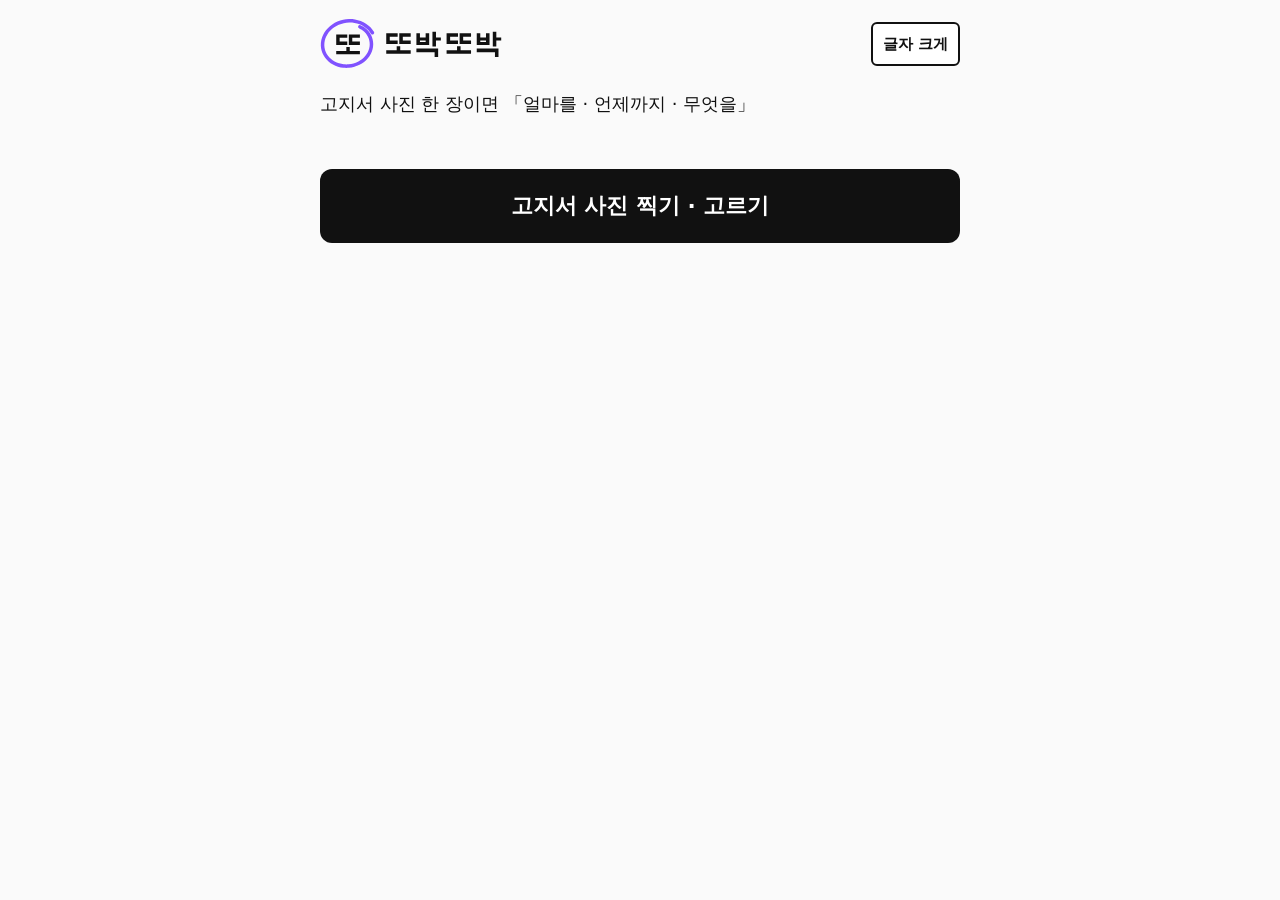
<file: web/index.html>
<!doctype html>
<html lang="ko">
<head>
  <meta charset="utf-8">
  <meta name="viewport" content="width=device-width, initial-scale=1">
  <title>또박또박 — 고지서 해독기</title>
  <link rel="icon" href="/assets/brand/web/favicon.ico" sizes="48x48">
  <link rel="icon" href="/assets/brand/web/favicon.svg" type="image/svg+xml">
  <link rel="apple-touch-icon" href="/assets/brand/web/apple-touch-icon.png">
  <meta name="theme-color" content="#8052FF">
  <link rel="stylesheet" href="style.css?v=20261101d">
</head>
<body>
  <!-- 담당: 송유영. API 는 같은 주소(/decode · /share) -->
  <header>
    <div class="header-top">
      <h1><img class="logo" src="/assets/brand/ttobak-horizontal.svg" alt="또박또박" width="230" height="56"></h1>
      <button id="textSizeBtn" class="text-size" type="button" aria-pressed="false">글자 크게</button>
    </div>
    <p>고지서 사진 한 장이면 「얼마를 · 언제까지 · 무엇을」</p>
  </header>

  <main>
    <p id="grandchildNotice" class="banner notice" hidden>손주 모드 — 가족이 찍은 고지서의 해독 결과예요. 사진 원본은 공유되지 않아요.</p>

    <div id="upload-section">
      <label class="upload">
        고지서 사진 찍기 · 고르기
        <input id="photo" type="file" accept="image/*" capture="environment">
      </label>
    </div>

    <p id="status" role="status"></p>
    <p id="sample" class="banner" hidden>샘플 모드 — 실제 고지서 풀이가 아니에요</p>

    <section id="result" hidden>
      <p class="ai-notice" id="aiNotice"></p>
      <h2 id="title"></h2>

      <!-- 3색 빨간펜: 사진 위에 bbox 비율로 상자를 얹는다. 손주 모드는 사진 원본이 없어서 이 구역 자체를 숨긴다 -->
      <div class="paper" id="photoSection">
        <img id="preview" alt="올린 고지서 사진">
        <div id="marks"></div>
      </div>
      <p class="legend"><span class="money">낼 돈</span> <span class="deadline">기한</span> <span class="document">챙길 서류</span></p>

      <h3>할 일</h3>
      <ul id="todos" class="cards"></ul>

      <!-- 기한 사흘 전·당일 오전 9시 알림 — 카카오톡 모양 미리보기(가상 발송) -->
      <div id="alertSection" hidden>
        <h3>카카오톡 알림</h3>
        <p class="alert-note">이 날짜 오전 9시에 이렇게 알려 드려요. 카카오톡과 연결돼 있지 않아 실제로 보내지는 않아요.</p>
        <ul id="alerts" class="kakao"></ul>
      </div>

      <h3>쉬운 말 풀이와 근거</h3>
      <ul id="basis"></ul>

      <!-- 과태료 고지서면 행정청에 낼 의견 제출서 초안(질서위반행위규제법 제16조) -->
      <div id="replySection" hidden>
        <h3>보낼 글 초안</h3>
        <p id="replyNote" class="reply-note"></p>
        <pre id="replyDraft" class="reply-draft"></pre>
        <button id="copyReplyBtn" type="button" class="share">초안 복사하기</button>
        <p id="replyResult" class="share-result" role="status"></p>
      </div>

      <!-- 손주 모드: 해독 결과(사진 제외)를 짧은 링크로 가족에게 보낸다(FR-07) -->
      <button id="shareBtn" type="button" class="share">가족에게 보내기</button>
      <p id="shareResult" class="share-result"></p>
    </section>
  </main>

  <script src="app.js?v=20261101f"></script>
</body>
</html>
</file>
<file: web/style.css>
/* 담당: 송유영. 어르신 기준 — 큰 글씨, 넓은 버튼, 색만으로 뜻을 전하지 않는다(범례 글자) */
:root { --money: #e5484d; --deadline: #3e63dd; --document: #30a46c; font-size: 18px; }
:root.large-text { font-size: 22px; }
body { margin: 0; font-family: system-ui, sans-serif; line-height: 1.6; color: #111; background: #fafafa; }
header, main { max-width: 640px; margin: 0 auto; padding: 16px; }
.header-top { display: flex; align-items: center; justify-content: space-between; gap: 12px; }
h1 { margin: 0; line-height: 0; }
.header-top h1 { flex: 1; min-width: 0; }
.header-top .logo { height: 56px; width: auto; max-width: 100%; }
.text-size { flex: none; padding: 8px 10px; font: 700 0.85rem/1.2 system-ui, sans-serif; color: #111; background: #fff; border: 2px solid #111; border-radius: 6px; cursor: pointer; white-space: nowrap; }
.text-size:focus-visible { outline: 3px solid var(--deadline); outline-offset: 2px; }
.text-size { min-height: 44px; } /* 손가락으로 누르기 쉬운 높이 */
.upload { position: relative; display: block; padding: 20px; text-align: center; font-size: 1.2rem; font-weight: 700;
  color: #fff; background: #111; border-radius: 12px; cursor: pointer; }
.upload input {
  position: absolute;
  width: 1px;
  height: 1px;
  padding: 0;
  margin: -1px;
  overflow: hidden;
  clip: rect(0, 0, 0, 0);
  clip-path: inset(50%);
  white-space: nowrap;
  border: 0;
}
.upload:focus-within { outline: 3px solid var(--deadline); outline-offset: 3px; }
#upload-section.is-loading .upload { opacity: 0.55; cursor: wait; }
.banner { padding: 8px 12px; background: #fff3c4; border-radius: 8px; font-weight: 700; }
.ai-notice { font-size: 0.9rem; color: #555; }
.paper { position: relative; }
.paper img { width: 100%; display: block; border-radius: 8px; }
.mark { position: absolute; padding: 0; border: 3px solid; border-radius: 4px; background: rgb(255 255 255 / 0.15); cursor: pointer; }
.mark:focus-visible { outline: 3px solid #111; outline-offset: 2px; }
.mark[aria-expanded="true"] { z-index: 2; }
.mark-text { pointer-events: none; } /* 펼친 글자가 아래 상자를 덮어도 누르면 통과 */
.mark-text { position: absolute; top: calc(100% + 4px); left: 0; z-index: 1; width: max-content; max-width: min(240px, 70vw); padding: 4px 8px; border-radius: 4px; background: #fff; color: #111; box-shadow: 0 1px 4px rgb(0 0 0 / 0.25); font: 700 0.8rem/1.3 system-ui, sans-serif; text-align: left; overflow-wrap: anywhere; }
.mark.money, .legend .money { border-color: var(--money); color: var(--money); }
.mark.deadline, .legend .deadline { border-color: var(--deadline); color: var(--deadline); }
.mark.document, .legend .document { border-color: var(--document); color: var(--document); }
.legend span { margin-right: 12px; font-weight: 700; }
.cards { list-style: none; padding: 0; }
.cards li { padding: 14px; margin-bottom: 10px; background: #fff; border-radius: 12px; box-shadow: 0 1px 3px rgb(0 0 0 / 0.1); }
.cards strong { display: block; font-size: 1.1rem; }
.cards .due { display: block; }
.cards .due.overdue { color: var(--money); font-weight: 700; }
.cards .due.soon { color: var(--deadline); font-weight: 700; }
.cards li.completed { opacity: 0.7; } /* 0.55 는 글자 대비 4.2:1 — 4.5:1 이상이 되게 */
.cards li.completed strong, .cards li.completed .due, .cards li.completed .details { text-decoration: line-through; }
.todo-complete { margin-top: 10px; padding: 8px 12px; font: inherit; font-weight: 700; color: #111; background: #fff; border: 2px solid #111; border-radius: 6px; cursor: pointer; }
.todo-complete:focus-visible { outline: 3px solid var(--deadline); outline-offset: 2px; }
blockquote { margin: 4px 0 12px; padding-left: 10px; border-left: 3px solid #ccc; color: #555; font-size: 0.9rem; }

.banner.notice { background: #e6f4ea; }
.share { display: block; width: 100%; margin-top: 16px; padding: 16px; font-size: 1.05rem; font-weight: 700;
  color: #111; background: #fff; border: 2px solid #111; border-radius: 12px; cursor: pointer; }
.share[hidden] { display: none; } /* display:block이 기본 [hidden]{display:none}을 덮어써서 명시로 되살림 */
.share:focus-visible { outline: 3px solid var(--deadline); outline-offset: 2px; }
.share-result { margin-top: 8px; }
.share-result input { width: 100%; box-sizing: border-box; padding: 10px; font-size: 1rem; border-radius: 8px; border: 1px solid #ccc; }

.reply-note { font-weight: 700; color: var(--deadline); }
.reply-draft { margin: 0; padding: 14px; white-space: pre-wrap; font: inherit; background: #fff; border-radius: 12px; box-shadow: 0 1px 3px rgb(0 0 0 / 0.1); }
.alert-note { font-size: 0.9rem; color: #555; }
.kakao { list-style: none; padding: 12px; margin: 0; background: #b2c7da; border-radius: 12px; }
.kakao li { margin-bottom: 10px; }
.kakao li:last-child { margin-bottom: 0; }
.kakao .when { display: block; font-size: 0.8rem; font-weight: 700; color: #1f2d3d; }
.kakao .bubble { display: inline-block; max-width: 90%; padding: 8px 12px; background: #fee500; color: #111; border-radius: 4px 12px 12px 12px; }
</file>
